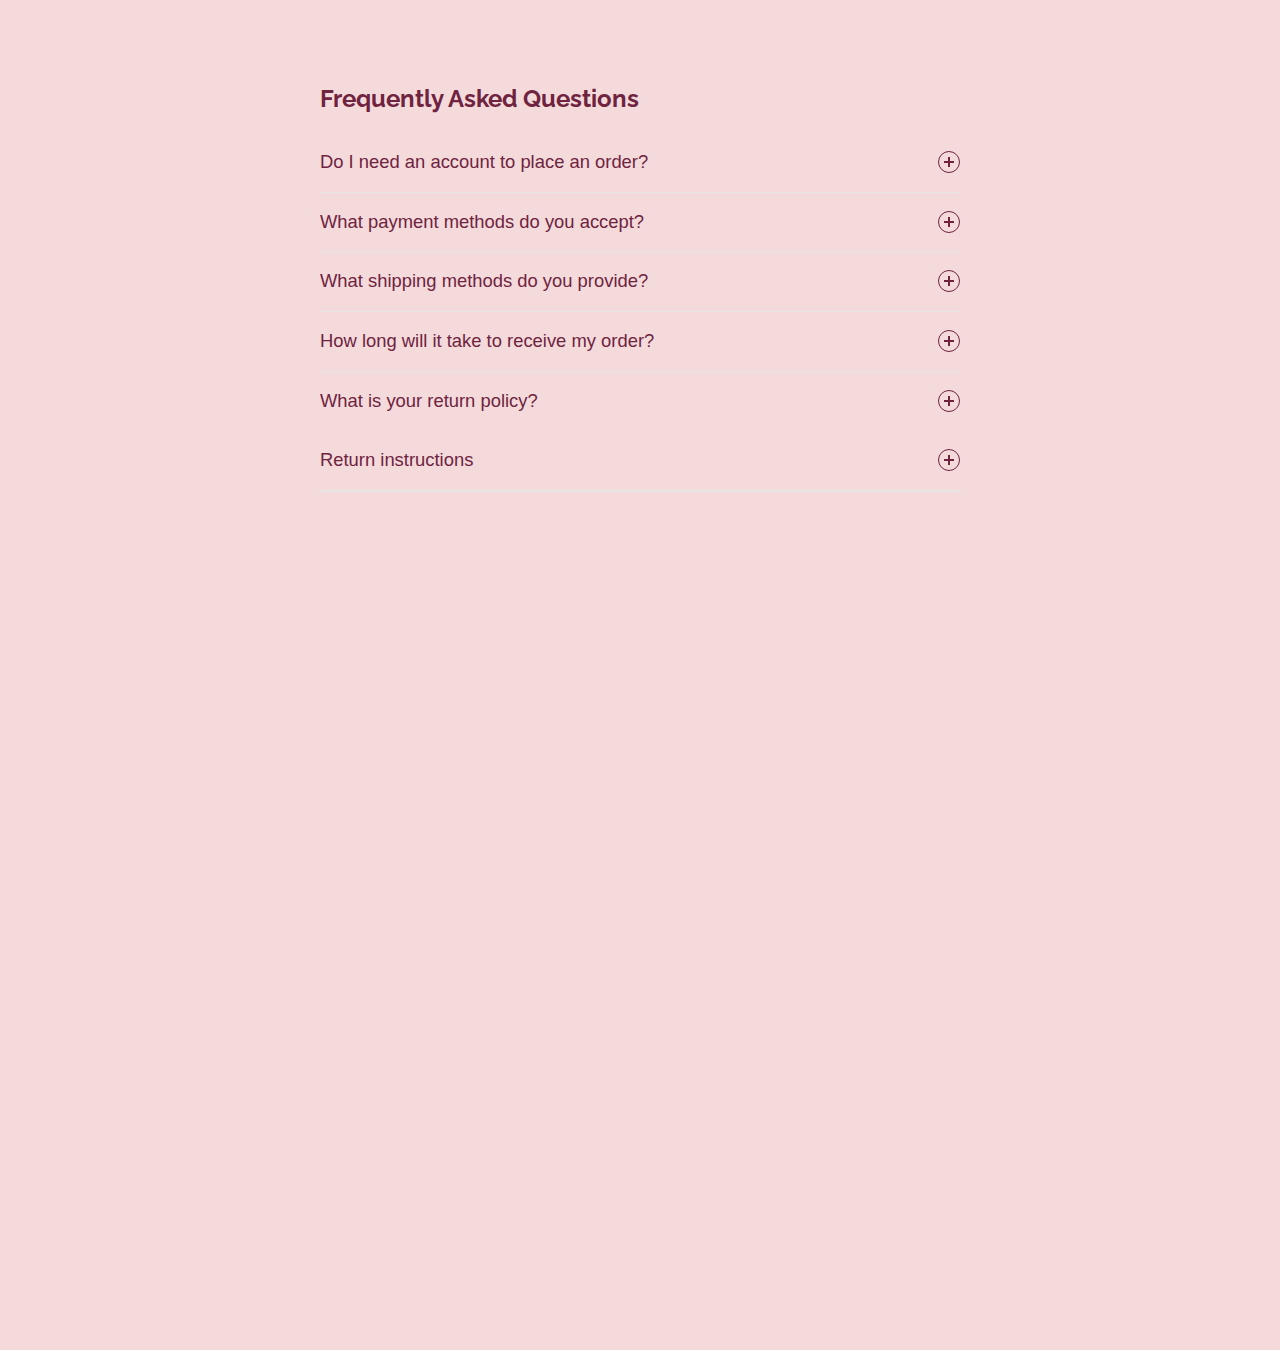
<file: faq.html>
<html>
<html lang="en">
  <head>
      <meta charset="UTF-8" />
      <meta http-equiv="X-UA-Compatible" content="IE=edge" />
      <meta name="viewport" content="width=device-width, initial-scale=1.0" />
      <link rel="shortcut icon" type="image/ico" href="images/favicon.ico">
      <title>Faq</title>
      <link rel="stylesheet" href="faqstyles.css" />
  </head>

  <body>
      <div class="container">
        <h2>Frequently Asked Questions</h2>
        <div class="accordion">
          <div class="accordion-item">
            <button id="accordion-button-1" aria-expanded="false">
              <span class="accordion-title">Do I need an account to place an order?</span>
              <span class="icon" aria-hidden="true"></span>
            </button>
            <div class="accordion-content">
              <p>
                No. You only need a valid address and phone number when checking out. 
                Take note that registering will be easier for our customer and also will 
                have many benefits in the future.
              </p>
            </div>
          </div>
          <div class="accordion-item">
            <button id="accordion-button-2" aria-expanded="false">
              <span class="accordion-title">What payment methods do you accept?</span>
              <span class="icon" aria-hidden="true"></span>
            </button>
            <div class="accordion-content">
              <p>
                We accept all Online Malaysian Banks such as Maybank, CIMB, RHB, 
                Hong Leong, Ambank and many more.
              </p>
            </div>
          </div>
          <div class="accordion-item">
            <button id="accordion-button-3" aria-expanded="false">
              <span class="accordion-title">What shipping methods do you provide?</span>
              <span class="icon" aria-hidden="true"></span>
            </button>
            <div class="accordion-content">
              <p>
                We will ship all our products using PosLaju or J&T Express. 
                Rates will be given when checking out the products before payment.
              </p>
            </div>
          </div>
          <div class="accordion-item">
            <button id="accordion-button-4" aria-expanded="false">
              <span class="accordion-title">How long will it take to receive my order?</span>
              <span class="icon" aria-hidden="true"></span>
            </button>
            <div class="accordion-content">
              <p>
                Delivery normally will take around 1-5 days depending on your locations. 
                During peak seasons, it may take a bit longer than that to arrive.
              </p>
            </div>
          </div>
          <div class="accordion-item">
            <button id="accordion-button-5" aria-expanded="false">
              <span class="accordion-title">What is your return policy?</span>
              <span class="icon" aria-hidden="true"></span>
            </button>
            <div class="accordion-content">
              <p>               
                <ol>
<li>Email instruction or Whatsapp HQ before returning product.</li>
<li>Will get full refund if out of stocks.</li>
<li>We pay return shipping cost if the error / incorrect / defective item from us.</li>
<li>Item damage, washed, altered, and worn items not returnable.</li>
                </ol>
              </p>
              </div>
              <div class="accordion-item">
                <button id="accordion-button-5" aria-expanded="false">
                  <span class="accordion-title">Return instructions</span>
                  <span class="icon" aria-hidden="true"></span>
                </button>
                <div class="accordion-content">
              <p>
                <ul>
                  <li>Email or WhatApps</li>
                    <li>Email: ddyanadise@gmail.com</li>
                      <li>WhatApps: 0105440413</li>
</ul>
            </p>
              </p>
            </div>
          </div>
        </div>
      </div>
      <script src="faqscript.js"></script>
  </body>
</html>
</file>
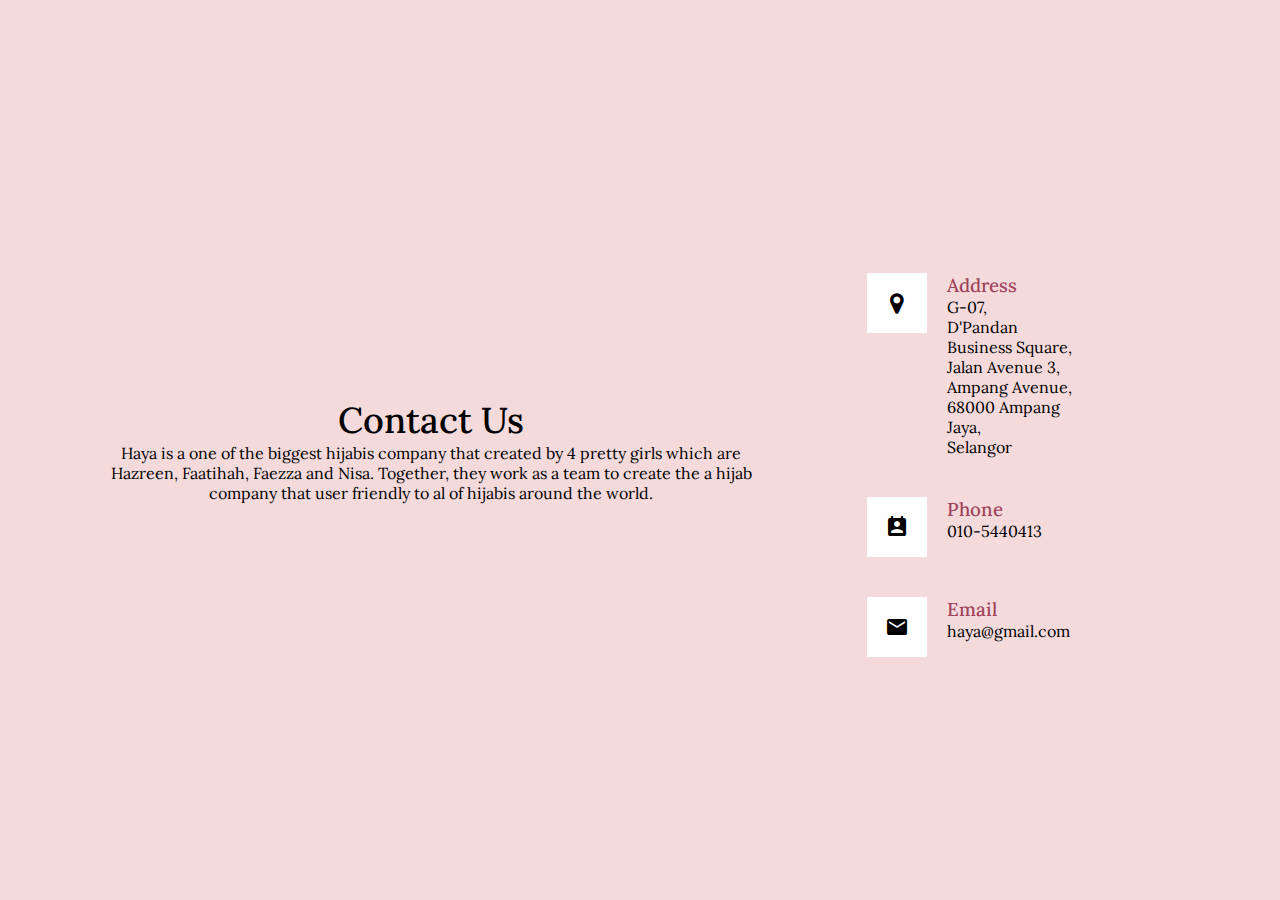
<file: hayacontact.html>
<html>
<head>
    <meta name= "viewport" content="width=device-width, initial-scale=1.0">
    <link rel="shortcut icon" type="image/ico" href="images/favicon.ico">
    <title>Contact Us</title>
    <link rel="stylesheet" type="text/css" href="contactstyles.css">
</head>

    <body>
        <section class="contact">
            <div class="content">
                    <h2>Contact Us</h2>
                    <p>Haya is a one of the biggest hijabis company that created by 4 pretty girls which are Hazreen, Faatihah, Faezza and Nisa. 
                        Together, they work as a team to create the a hijab company that user friendly to al of hijabis around the world.</p>
            </div>
            <div class= "container">
                    <div class="contactInfo">
                        <div class="box">
                            <div class="icon"><meta name="viewport" content="width=device-width, initial-scale=1">
                                <link rel="stylesheet" href="https://cdnjs.cloudflare.com/ajax/libs/font-awesome/4.7.0/css/font-awesome.min.css">
                                <i class="fa fa-map-marker" style="font-size:24px"></i></div>
                            <div class="text">
                                <h3>Address</h3>
                                <p>G-07,<br> D'Pandan Business Square,<br> Jalan Avenue 3, Ampang Avenue,<br> 68000 Ampang Jaya,<br> Selangor</p>
                            </div>
                        </div>
                        <div class="box">
                            <div class="icon"><meta name="viewport" content="width=device-width, initial-scale=1">
                                <link href="https://fonts.googleapis.com/icon?family=Material+Icons" rel="stylesheet">
                                <i class="material-icons" style="font-size:24px">perm_contact_calendar</i></div>
                            <div class="text">
                                <h3>Phone</h3>
                                <p>010-5440413</p>
                        </div>
                    </div>
                    <div class="box">
                        <div class="icon"><meta name="viewport" content="width=device-width, initial-scale=1">
                            <link href="https://fonts.googleapis.com/icon?family=Material+Icons" rel="stylesheet">
                            <i class="material-icons" style="font-size:24px">email</i></div>
                        <div class="text">
                            <h3>Email</h3>
                            <p>haya@gmail.com</p>
                    </div>
                </div>
           </div>
        </div>
    </div>
    </body>            
</html>
</file>
<file: faqstyles.css>
@import url('https://fonts.googleapis.com/css2?family=Lora:wght@500&family=Raleway:wght@400;600&display=swap');

* {
  box-sizing: border-box;
}
*::before,
*::after {
  box-sizing: border-box;
}

body {
  margin: 0;
  padding: 0;
  font-family: 'Raleway', sans-serif;
  background: #f4dadb;
  color: #6f233f;
  display: flex;
  min-height: 150vh;
}

.container {
  margin: 0 auto;
  padding: 4rem;
  width: 48rem;
}

.accordion .accordion-item {
  border-bottom: 1px solid #e5e5e5;
}

.accordion .accordion-item button[aria-expanded='true'] {
  border-bottom: 1px solid #6f233f;
}

.accordion button {
  position: relative;
  display: block;
  text-align: left;
  width: 100%;
  padding: 1em 0;
  color: #6f233f;
  font-size: 1.15rem;
  font-weight: 400;
  border: none;
  background: none;
  outline: none;
}

.accordion button:hover,
.accordion button:focus {
  cursor: pointer;
  color: #cb5c64;
  ;
}

.accordion button:hover::after,
.accordion button:focus::after {
  cursor: pointer;
  color: #6f233f;
  border: 1px solid #6f233f;
}

.accordion button .accordion-title {
  padding: 1em 1.5em 1em 0;
}

.accordion button .icon {
  display: inline-block;
  position: absolute;
  top: 18px;
  right: 0;
  width: 22px;
  height: 22px;
  border: 1px solid;
  border-radius: 22px;
}

.accordion button .icon::before {
  display: block;
  position: absolute;
  content: '';
  top: 9px;
  left: 5px;
  width: 10px;
  height: 2px;
  background: currentColor;
}
.accordion button .icon::after {
  display: block;
  position: absolute;
  content: '';
  top: 5px;
  left: 9px;
  width: 2px;
  height: 10px;
  background: currentColor;
}

.accordion button[aria-expanded='true'] {
  color: #6f233f;
}
.accordion button[aria-expanded='true'] .icon::after {
  width: 0;
}
.accordion button[aria-expanded='true'] + .accordion-content {
  opacity: 1;
  max-height: 9em;
  transition: all 200ms linear;
  will-change: opacity, max-height;
}
.accordion .accordion-content {
  opacity: 0;
  max-height: 0;
  overflow: hidden;
  transition: opacity 200ms linear, max-height 200ms linear;
  will-change: opacity, max-height;
}
.accordion .accordion-content p {
  font-size: 1rem;
  font-weight: 300;
  margin: 2em 0;
}
</file>
<file: contactstyles.css>
@import url('https://fonts.googleapis.com/css2?family=Lora:wght@500&family=Raleway:wght@400;600&display=swap');
*
{
    margin: 0;
    padding: 0;
    box-sizing: border-box;
    font-family: 'Lora', serif;
}
.contact
{
    position: relative;
    min-height: 100vh;
    padding: 50px 100px;
    display: flex;
    justify-content: center;
    align-items: center;
    /*flex-direction: column;*/
    background-color: #f4dadb;
}
.contact .content
{
    max-width: 800px;
    text-align: center;
}
.contact .content h2
{
    font-size: 36px;
    font-weight: 500;
    color: black;
}
.contact .content p
{
    font-weight: 300;
    color: black;
}
.container
{
    width: 100%;
    display: flex;
    justify-content: center;
    align-items: center;
    margin-top: 30px;
}
.container .contactInfo
{
    width: 50%;
    display: flex;
    flex-direction: column;
}
.container .contactInfo .box
{
    position: relative;
    padding: 20px 0;
    display: flex;
}
.container .contactInfo .box .icon
{
    min-width: 60px;
    height: 60px;
    background: #fff;
    display: flex;
    justify-content: center;
    align-items: center;
    border-radius: 50% px;
    font-size: 22px;
}
.container .contactInfo .box .text
{
    display: flex;
    margin-left: 20px;
    font-size: 16px;
    color: black;
    flex-direction: column;
    font-weight: 300;
}
.container .contactInfo .box .text h3
{
    font-weight: 500;
    color: #a0445d
}
</file>
